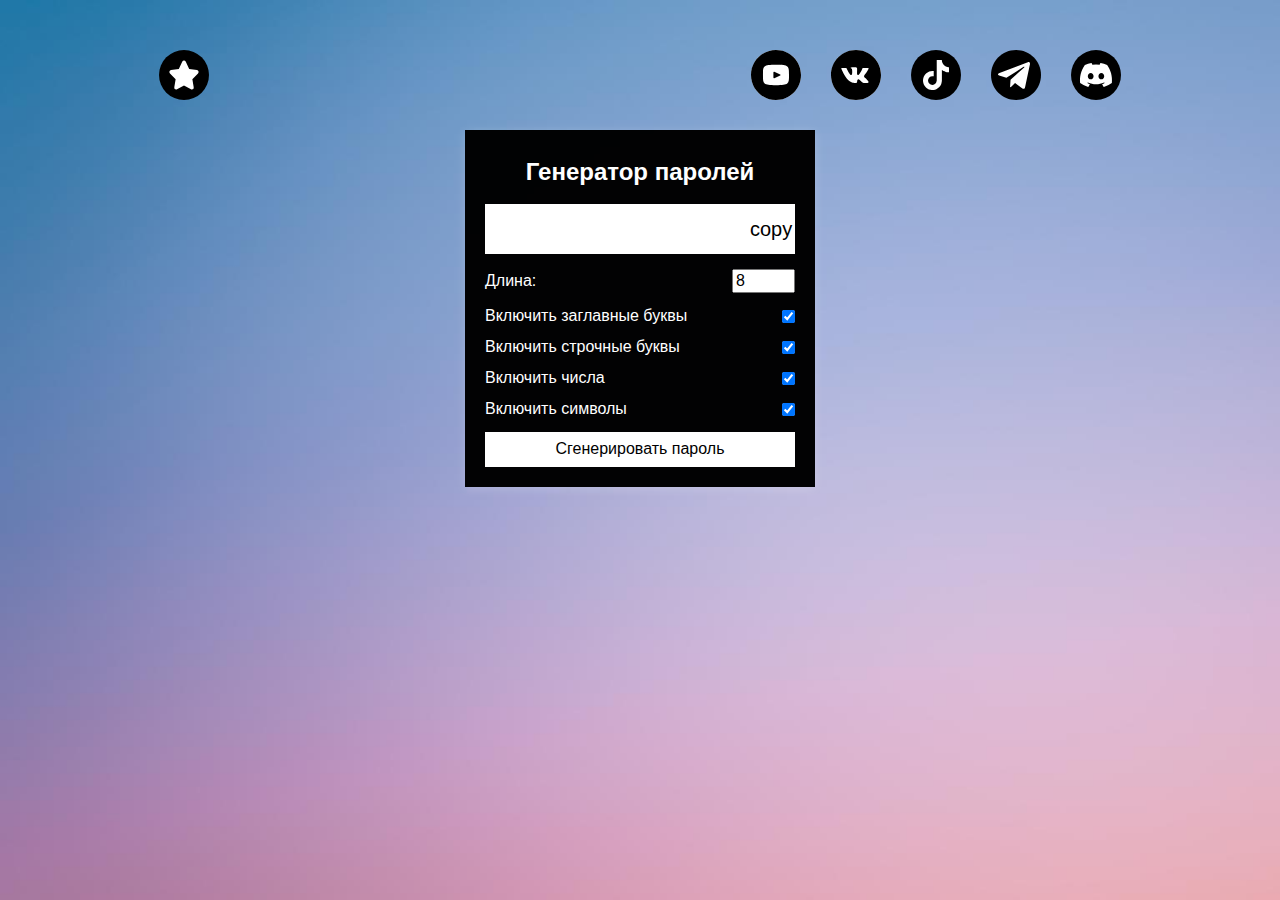
<file: index.html>
<!DOCTYPE html>
<html lang="ru">

<head>
  <meta charset="UTF-8">

  <meta name="robots" content="noindex, nofollow" />
  <meta name="robots" content="none" />

  <meta name="viewport" content="width=device-width, initial-scale=1.0">
  <title>Flip Star</title>

  <meta name="theme-color" content="#000000">

  <meta name="description" content="FlipStar Mods for Radmir and Hassel Online">
  <!-- <meta name="robots" content="index, follow"> -->
  <meta name="keywords" content="FlipStar">

  <meta name="application-name" content="FlipStar">
  <meta property="og:url" content="https://fl1pstar.github.io/FlipStar/">
  <meta property="og:type" content="website">
  <meta property="og:title" content="FlipStar">
  <meta property="og:description" content="FlipStar Mods for Radmir and Hassel Online">
  <meta property="og:image" content="https://fl1pstar.github.io/FlipStar/assets/images/icon/favicon-120.png">
  <meta property="og:site_name" content="FlipStar">
  <!-- icon -->
  <link type="image/x-icon" rel="shortcut icon" href="../../assets/images/icon/favicon.ico">
  <link type="image/png" sizes="16x16" rel="icon" href="../../assets/images/icon/favicon.png">
  <link type="image/png" sizes="32x32" rel="icon" href="../../assets/images/icon/favicon-32.png">
  <link type="image/png" sizes="96x96" rel="icon" href="../../assets/images/icon/favicon-96.png">
  <link type="image/png" sizes="120x120" rel="icon" href="../../assets/images/icon/favicon-120.png">
  <!-- fonts -->
  <link rel="preload" href="../../assets/fonts/source-sans-pro-400.woff2" as="font" crossorigin>
  <link rel="preload" href="../../assets/fonts/source-sans-pro-600.woff2" as="font" crossorigin>
  <link rel="preload" href="../../assets/fonts/source-sans-pro-700.woff2" as="font" crossorigin>
  <!-- css  -->
  <link rel="stylesheet" href="../../assets/css/vendor.css">
  <link rel="stylesheet" href="../../assets/css/main.css">
  <!-- js -->
  <script defer src="../../assets/js/vendor.js"></script>
  <script defer src="../../assets/js/app.js"></script>
</head>

<body>
  <header class="header">
    <div class="container">
      <a class="logo link" href="index.html">
        <svg class="icon">
          <use xlink:href="../../assets/images/sprite.svg#logo"></use>
        </svg>
      </a>
      <nav class="nav">
        <ul class="list">
          <li class="item">
            <a class="link" target="_blank" href="https://www.youtube.com/channel/UCCSbQaLe9eglMwhoMG6wksQ">
              <svg class="icon">
                <use xlink:href="../../assets/images/sprite.svg#youtube"></use>
              </svg>
            </a>
          </li>
          <li class="item">
            <a class="link" target="_blank" href="https://vk.com/flip_star_mods">
              <svg class="icon">
                <use xlink:href="../../assets/images/sprite.svg#vk"></use>
              </svg>
            </a>
          </li>
          <li class="item">
            <a class="link" target="_blank" href="https://vm.tiktok.com/ZSeBpSu6D/">
              <svg class="icon">
                <use xlink:href="../../assets/images/sprite.svg#tiktok"></use>
              </svg>
            </a>
          </li>
          <li class="item">
            <a class="link" target="_blank" href="https://t.me/fl1p_star">
              <svg class="icon">
                <use xlink:href="../../assets/images/sprite.svg#tg"></use>
              </svg>
            </a>
          </li>
          <li class="item">
            <a class="link" target="_blank" href="Нету">
              <svg class="icon">
                <use xlink:href="../../assets/images/sprite.svg#discord"></use>
              </svg>
            </a>
          </li>
        </ul>
      </nav>
    </div>
  </header>
  <section class="hero">
    <div class="container">

        <div class="container-1">
            <h2>Генератор паролей</h2>
            <div class="result-container">
                <span id="result"></span>
                <button class="btn" id="clipboard">
                   <label for="setting">copy</label>
                    <i class="far fa-clipboard"></i>
                </button>
            </div>
            <div class="settings">
                <div class="setting">
                    <label>Длина:</label>
                    <input type="number" id="length" min="4" max="20" value="8" />
                </div>
                <div class="setting">
                    <label>Включить заглавные буквы</label> 
                    <input type="checkbox" id="uppercase" checked />
                </div>
                <div class="setting">
                    <label>Включить строчные буквы</label> 
                    <input type="checkbox" id="lowercase" checked />
                </div>
                <div class="setting">
                    <label>Включить числа</label> 
                    <input type="checkbox" id="numbers" checked />
                </div>
                <div class="setting">
                    <label>Включить символы</label> 
                    <input type="checkbox" id="symbols" checked />
                </div>
            </div>
            <button class="btn btn-large" id="generate">
                Сгенерировать пароль
            </button>
        </div>
        
    </div>
  </section>
</body>

</html>
</file>
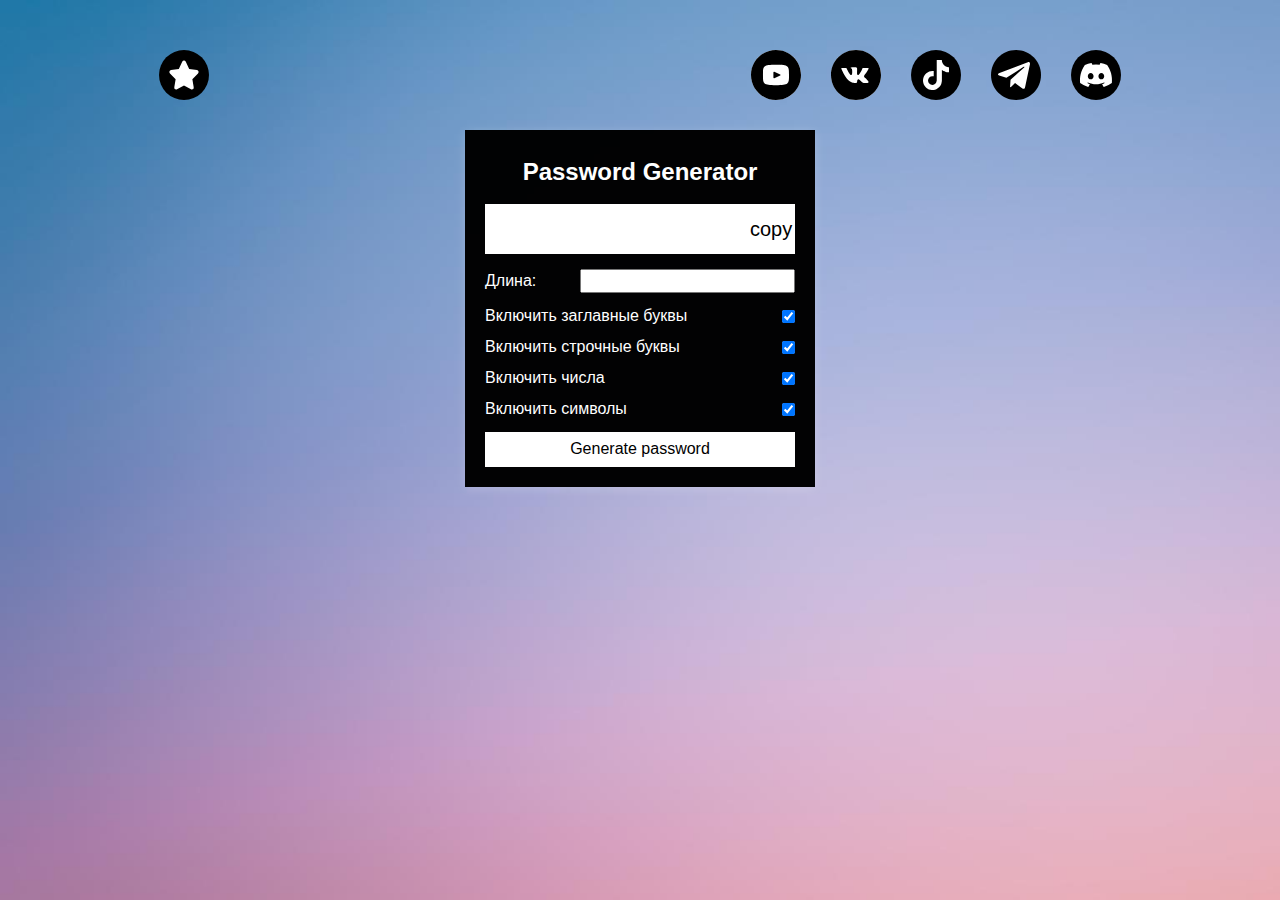
<file: password/index.html>
<!DOCTYPE html>
<html lang="ru">

<head>
  <meta charset="UTF-8">

  <meta name="robots" content="noindex, nofollow" />
  <meta name="robots" content="none" />

  <meta name="viewport" content="width=device-width, initial-scale=1.0">
  <title>Flip Star</title>

  <meta name="theme-color" content="#000000">

  <meta name="description" content="FlipStar Mods for Radmir and Hassel Online">
  <!-- <meta name="robots" content="index, follow"> -->
  <meta name="keywords" content="FlipStar">

  <meta name="application-name" content="FlipStar">
  <meta property="og:url" content="https://fl1pstar.github.io/FlipStar/">
  <meta property="og:type" content="website">
  <meta property="og:title" content="FlipStar">
  <meta property="og:description" content="FlipStar Mods for Radmir and Hassel Online">
  <meta property="og:image" content="https://fl1pstar.github.io/FlipStar/assets/images/icon/favicon-120.png">
  <meta property="og:site_name" content="FlipStar">
  <!-- icon -->
  <link type="image/x-icon" rel="shortcut icon" href="../../assets/images/icon/favicon.ico">
  <link type="image/png" sizes="16x16" rel="icon" href="../../assets/images/icon/favicon.png">
  <link type="image/png" sizes="32x32" rel="icon" href="../../assets/images/icon/favicon-32.png">
  <link type="image/png" sizes="96x96" rel="icon" href="../../assets/images/icon/favicon-96.png">
  <link type="image/png" sizes="120x120" rel="icon" href="../../assets/images/icon/favicon-120.png">
  <!-- fonts -->
  <link rel="preload" href="../../assets/fonts/source-sans-pro-400.woff2" as="font" crossorigin>
  <link rel="preload" href="../../assets/fonts/source-sans-pro-600.woff2" as="font" crossorigin>
  <link rel="preload" href="../../assets/fonts/source-sans-pro-700.woff2" as="font" crossorigin>
  <!-- css  -->
  <link rel="stylesheet" href="../../assets/css/vendor.css">
  <link rel="stylesheet" href="../../assets/css/main.css">
  <!-- js -->
  <script defer src="../../assets/js/vendor.js"></script>
  <script defer src="../../assets/js/app.js"></script>
</head>

<body>
  <header class="header">
    <div class="container">
      <a class="logo link" href="index.html">
        <svg class="icon">
          <use xlink:href="../../assets/images/sprite.svg#logo"></use>
        </svg>
      </a>
      <nav class="nav">
        <ul class="list">
          <li class="item">
            <a class="link" target="_blank" href="https://www.youtube.com/channel/UCCSbQaLe9eglMwhoMG6wksQ">
              <svg class="icon">
                <use xlink:href="../../assets/images/sprite.svg#youtube"></use>
              </svg>
            </a>
          </li>
          <li class="item">
            <a class="link" target="_blank" href="https://vk.com/flip_star_mods">
              <svg class="icon">
                <use xlink:href="../../assets/images/sprite.svg#vk"></use>
              </svg>
            </a>
          </li>
          <li class="item">
            <a class="link" target="_blank" href="https://vm.tiktok.com/ZSeBpSu6D/">
              <svg class="icon">
                <use xlink:href="../../assets/images/sprite.svg#tiktok"></use>
              </svg>
            </a>
          </li>
          <li class="item">
            <a class="link" target="_blank" href="https://t.me/fl1p_star">
              <svg class="icon">
                <use xlink:href="../../assets/images/sprite.svg#tg"></use>
              </svg>
            </a>
          </li>
          <li class="item">
            <a class="link" target="_blank" href="Нету">
              <svg class="icon">
                <use xlink:href="../../assets/images/sprite.svg#discord"></use>
              </svg>
            </a>
          </li>
        </ul>
      </nav>
    </div>
  </header>
  <section class="hero">
    <div class="container">

        <div class="container-1">
            <h2>Password Generator</h2>
            <div class="result-container">
                <span id="result"></span>
                <button class="btn" id="clipboard">
                   <label for="setting">copy</label>
                    <i class="far fa-clipboard"></i>
                </button>
            </div>
            <div class="settings">
                <div class="setting">
                    <label>Длина:</label>
                    <input type="number" id="length" />
                </div>
                <div class="setting">
                    <label>Включить заглавные буквы</label> 
                    <input type="checkbox" id="uppercase" checked />
                </div>
                <div class="setting">
                    <label>Включить строчные буквы</label> 
                    <input type="checkbox" id="lowercase" checked />
                </div>
                <div class="setting">
                    <label>Включить числа</label> 
                    <input type="checkbox" id="numbers" checked />
                </div>
                <div class="setting">
                    <label>Включить символы</label> 
                    <input type="checkbox" id="symbols" checked />
                </div>
            </div>
            <button class="btn btn-large" id="generate">
                Generate password
            </button>
        </div>
        
        
        
        
        

    </div>
  </section>
</body>

</html>
</file>
<file: assets/css/main.css>
.grid {
  display: grid;
  grid-template-columns: repeat(12, minmax(80px, 1fr));
  grid-auto-rows: minmax(30px, auto);
  gap: 30px;
}

@media (max-width: 1550px) {
  .grid {
    grid-template-columns: repeat(8, minmax(94px, 1fr));
  }
}
@media (max-width: 1020px) {
  .grid {
    grid-template-columns: repeat(6, minmax(94px, 1fr));
  }
}
@media (max-width: 765px) {
  .grid {
    grid-template-columns: repeat(2, minmax(124px, 1fr));
  }
}
@font-face {
  font-family: "Source Sans Pro";
  font-display: swap;
  font-weight: 400;
  src: local("Source Sans Pro Regular"), local("Source-Sans-Pro-Regular"), url("../fonts/source-sans-pro-400.woff2") format("woff2"), url("../fonts/source-sans-pro-400.woff") format("woff");
  font-style: normal;
}
@font-face {
  font-family: "Source Sans Pro";
  font-display: swap;
  font-weight: 600;
  src: local("Source Sans Pro Semi Bold"), local("Source-Sans-Pro-SemiBold"), url("../fonts/source-sans-pro-600.woff2") format("woff2"), url("../fonts/source-sans-pro-600.woff") format("woff");
  font-style: normal;
}
@font-face {
  font-family: "Source Sans Pro";
  font-display: swap;
  font-weight: 700;
  src: local("Source Sans Pro Bold"), local("Source-Sans-Pro-Bold"), url("../fonts/source-sans-pro-700.woff2") format("woff2"), url("../fonts/source-sans-pro-700.woff") format("woff");
  font-style: normal;
}
::selection {
  background-color: #EBADB0;
  text-shadow: black 5px 5px 5px;
}

/* Scrollbar */
/* width */
::-webkit-scrollbar {
  width: 20px;
}

/* Track */
::-webkit-scrollbar-track {
  /* box-shadow: inset 0 0 5px grey;  */
  border-radius: 0;
  background-color: #000000;
}

/* Handle */
::-webkit-scrollbar-thumb {
  background-color: #EBADB0;
  border-radius: 0;
}

/* Handle on hover */
::-webkit-scrollbar-thumb:hover {
  background-color: #347EAF;
}

:focus {
  outline: none;
}

*,
*::before,
*::after {
  box-sizing: border-box;
}

html,
body {
  overflow-x: hidden;
}

body {
  line-height: 1;
  font-family: "Source Sans Pro", sans-serif;
  overflow-y: hidden;
  color: #000000;
  display: grid;
}

.main-title {
  visibility: hidden;
  position: absolute;
  width: 1px;
  height: 1px;
}

/* blocks */
.container {
  max-width: 1390px;
  padding: 0 50px;
  margin: 0 auto;
}

.title {
  margin: 0;
  font-weight: 700;
  font-size: 96px;
  line-height: 133%;
}

.subtitle {
  margin: 0;
  font-weight: 600;
  font-size: 36px;
  line-height: 133%;
}

.list {
  list-style: none;
  margin: 0;
  padding: 0;
}

.img {
  display: block;
  width: 100%;
  object-fit: cover;
}

.text {
  margin: 0;
}

.link {
  text-decoration: none;
}

.input {
  border: 0;
  padding: 0;
  background-color: transparent;
}

.btn {
  background: transparent;
  border: 0;
  padding: 0;
  cursor: pointer;
}

@media (max-width: 1550px) {
  .container {
    max-width: 1024px;
    padding: 0 31px;
  }
}
@media (max-width: 1020px) {
  .container {
    max-width: 768px;
    padding: 0 27px;
  }
}
@media (max-width: 765px) {
  .container {
    max-width: 320px;
    padding: 0 21px;
  }

  .title {
    font-size: 72px;
  }
}
.header {
  position: absolute;
  top: 0;
  width: 100%;
}
.header .container {
  display: flex;
  justify-content: space-between;
  padding-top: 50px;
}
.header .list {
  display: flex;
}
.header .list .item:not(:last-child) {
  margin-right: 30px;
}
.header .link {
  display: block;
}
.header .link .icon {
  width: 50px;
  height: 50px;
  fill: #000000;
  transition: fill 0.16s ease;
}
@media (max-width: 765px) {
  .header .list .item:not(:last-child) {
    margin-right: 15px;
  }
  .header .link .icon {
    width: 30px;
    height: 30px;
  }
}
.header .link:hover .icon {
  fill: #EBADB0;
}
.header .link:focus .icon {
  fill: #988ABB;
}
.header .link:active .icon {
  fill: #347EAF;
}

.hero {
  padding-top: 130px;
  padding-bottom: 130px;
  background-image: url("../images/hero/back.jpg");
  background-repeat: no-repeat;
  background-size: cover;
  width: 100vw;
  min-height: 100vh;
}
.hero .container {
  height: 100%;
  display: flex;
  flex-direction: column;
  justify-content: center;
  align-items: center;
}
.hero .container .title {
  margin-bottom: 80px;
  display: flex;
}
.hero .container .title .first,
.hero .container .title .last {
  display: block;
}
.hero .container .link:not(:last-child) {
  margin-bottom: 30px;
}
.hero .container .link {
  display: block;
  color: #FFFFFF;
  background-color: #000000;
  font-weight: 600;
  font-size: 28px;
  line-height: 133%;
  border-radius: 50px;
  padding: 5px 30px 7px 30px;
  transition: background-color 0.16s ease;
}
@media (max-width: 765px) {
  .hero .container .link {
    font-size: 28px;
    padding: 5px 20px 7px 20px;
  }
}
.hero .container .link:hover {
  background-color: #EBADB0;
}
.hero .container .link:focus {
  background-color: #988ABB;
}
.hero .container .link:active {
  background-color: #347EAF;
}

.hero.download .container {
  align-items: flex-start;
}
.hero.download .container .subtitle {
  color: #FFFFFF;
  background-color: #000000;
  padding: 10px 30px 15px 30px;
  border-radius: 50px;
  margin-bottom: 30px;
}
.hero.download .container .wrapper {
  width: 100%;
  padding: 50px;
  background-color: #000000;
  border-radius: 50px;
  word-wrap: break-word;
}
.hero.download .container .wrapper .link {
  padding: 0;
  background-color: transparent;
  transition: color 0.16s ease;
}
.hero.download .container .wrapper .link:hover {
  color: #EBADB0;
}
.hero.download .container .wrapper .link:focus {
  color: #988ABB;
}
.hero.download .container .wrapper .link:active {
  color: #347EAF;
}
@media (max-width: 765px) {
  .hero.download .container .subtitle {
    font-size: 24px;
    padding: 5px 20px 6px 20px;
    border-radius: 30px;
    margin-bottom: 15px;
  }
  .hero.download .container .wrapper {
    padding: 30px;
    border-radius: 30px;
  }
  .hero.download .container .wrapper .link {
    font-size: 18px;
  }
}
/*# sourceMappingURL=[data-uri] */




@import url('https://fonts.googleapis.com/css?family=Muli&display=swap');

* {
	box-sizing: border-box;
}

body {
	color: #fff;
	display: flex;
	font-family: 'Muli', sans-serif;
	flex-direction: column;
	align-items: center;
	justify-content: center;
	min-height: 100vh;
}

p {
	margin: 5px 0;
}

h2 {
	margin: 10px 0 20px;
	text-align: center;
}

input[type=checkbox] {
	margin-right: 0;
  background-color: #ffffff;
}

.container-1 {
	background-color: rgba(0, 0, 0, 0.99);
	box-shadow: 0px 2px 10px rgba(255, 255, 255, 0.2);
	padding: 20px;
	width: 350px;
	max-width: 100%;
}

.result-container {
	background-color: rgba(255, 255, 255, 1);
  color: #000000;
	display: flex;
	justify-content: flex-start;
	align-items: center;
	position: relative;
	font-size: 18px;
	letter-spacing: 1px;
	padding: 12px 10px;
	height: 50px;
	width: 100%;
}

.result-container #result {
  	word-wrap: break-word;
	max-width: calc(100% - 40px);
}

.result-container .btn {
	font-size: 20px;
	position: absolute;
	top: 5px;
	right: 5px;
	height: 40px;
	width: 40px;
}

.btn {
	border: none;
	color: #000000;
	cursor: pointer;
	font-size: 16px;
	padding: 8px 0px;
	background-color: #ffffff;
}

.btn-1 {
	border: none;
	color: #000000;
	cursor: pointer;
	font-size: 16px;
	padding: 8px 12px;
	background-color: #ffffff;
}


.btn-large {
	display: block;
	width: 100%;
}

.setting {
	display: flex;
	justify-content: space-between;
	align-items: center;
	margin: 15px 0;
}

@media screen and (max-width: 400px) {
	.result-container {
		font-size: 14px;
	}
}

/* SOCIAL PANEL CSS */
.social-panel-container {
	position: fixed;
	right: 0;
	bottom: 80px;
	transform: translateX(100%);
	transition: transform 0.4s ease-in-out;
}

.social-panel-container.visible {
	transform: translateX(-10px);
}

.social-panel {	
	background-color: #fff;
	border-radius: 16px;
	box-shadow: 0 16px 31px -17px rgba(0,31,97,0.6);
	border: 5px solid #001F61;
	display: flex;
	flex-direction: column;
	justify-content: center;
	align-items: center;
	font-family: 'Muli';
	position: relative;
	height: 169px;	
	width: 370px;
	max-width: calc(100% - 10px);
}

.social-panel button.close-btn {
	border: 0;
	color: #97A5CE;
	cursor: pointer;
	font-size: 20px;
	position: absolute;
	top: 5px;
	right: 5px;
}

.social-panel button.close-btn:focus {
	outline: none;
}

.social-panel p {
	background-color: #001F61;
	border-radius: 0 0 10px 10px;
	color: #fff;
	font-size: 14px;
	line-height: 18px;
	padding: 2px 17px 6px;
	position: absolute;
	top: 0;
	left: 50%;
	margin: 0;
	transform: translateX(-50%);
	text-align: center;
	width: 235px;
}

.social-panel p i {
	margin: 0 5px;
}

.social-panel p a {
	color: #FF7500;
	text-decoration: none;
}

.social-panel h4 {
	margin: 20px 0;
	color: #97A5CE;	
	font-family: 'Muli';	
	font-size: 14px;	
	line-height: 18px;
	text-transform: uppercase;
}

.social-panel ul {
	display: flex;
	list-style-type: none;
	padding: 0;
	margin: 0;
}

.social-panel ul li {
	margin: 0 10px;
}

.social-panel ul li a {
	border: 1px solid #DCE1F2;
	border-radius: 50%;
	color: #001F61;
	font-size: 20px;
	display: flex;
	justify-content: center;
	align-items: center;
	height: 50px;
	width: 50px;
	text-decoration: none;
}

.social-panel ul li a:hover {
	border-color: #FF6A00;
	box-shadow: 0 9px 12px -9px #FF6A00;
}

.floating-btn {
	border-radius: 26.5px;
	background-color: #001F61;
	border: 1px solid #001F61;
	box-shadow: 0 16px 22px -17px #03153B;
	color: #fff;
	cursor: pointer;
	font-size: 16px;
	line-height: 20px;
	padding: 12px 20px;
	position: fixed;
	bottom: 20px;
	right: 20px;
	z-index: 999;
}

.floating-btn:hover {
	background-color: #ffffff;
	color: #001F61;
}

.floating-btn:focus {
	outline: none;
}

.floating-text {
	background-color: #001F61;
	border-radius: 10px 10px 0 0;
	color: #fff;
	font-family: 'Muli';
	padding: 7px 15px;
	position: fixed;
	bottom: 0;
	left: 50%;
	transform: translateX(-50%);
	text-align: center;
	z-index: 998;
}

.floating-text a {
	color: #FF7500;
	text-decoration: none;
}

@media screen and (max-width: 480px) {

	.social-panel-container.visible {
		transform: translateX(0px);
	}
	
	.floating-btn {
		right: 10px;
	}
}
</file>
